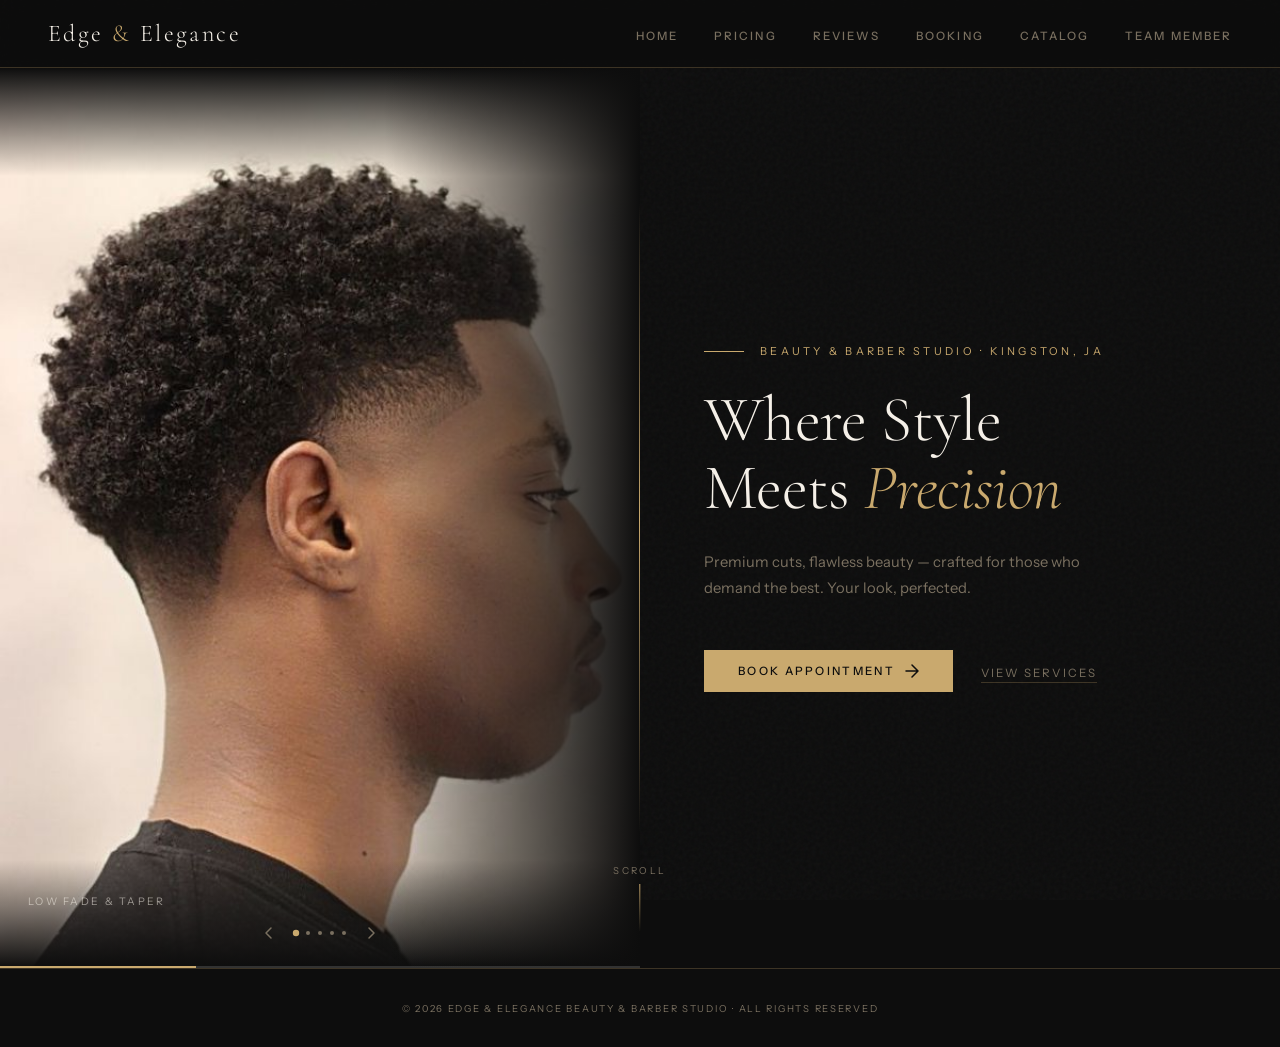
<file: EE Website/index.html>
<!DOCTYPE html>
<html lang="en">
<head>
  <meta charset="UTF-8" />
  <meta http-equiv="X-UA-Compatible" content="IE=edge"/>
  <meta name="viewport" content="width=device-width, initial-scale=1.0" />
  <title>Edge &amp; Elegance Beauty &amp; Barber Studio</title>

  <!-- Google Fonts -->
  <link href="https://fonts.googleapis.com/css2?family=Cormorant+Garamond:ital,wght@0,300;0,400;0,600;1,300;1,400&family=Instrument+Sans:wght@300;400;500&display=swap" rel="stylesheet"/>

  <!-- Stylesheet -->
  <link rel="stylesheet" href="style.css"/>
</head>
<body>

  <!-- ═══════════════════════════════════════════
       HEADER — Branding + Primary Navigation
  ═══════════════════════════════════════════ -->
  <header>
    <h1>Edge <span>&amp;</span> Elegance</h1>

    <!-- Nav: primary navigation links -->
    <nav>
      <ul>
        <li><a href="#">Home</a></li>
        <li><a href="pricing.html">Pricing</a></li>
        <li><a href="#">Reviews</a></li>
        <li><a href="#">Booking</a></li>
        <li><a href="#">Catalog</a></li>
        <li><a href="team member.html">Team Member</a></li>
      </ul>
    </nav>
  </header>


  <!-- ═══════════════════════════════════════════
       MAIN — Primary Page Content
  ═══════════════════════════════════════════ -->
  <main>

    <!-- Section 1: Hero -->
    <section>

      <!-- Aside: image slideshow panel -->
      <aside>

        <!-- Slide 1: Low fade / taper -->
        <figure class="active">
          <img src="Images/ss4.jpg" alt="Clean low fade taper cut" />
          <figcaption>Low Fade &amp; Taper</figcaption>
        </figure>

        <!-- Slide 2: Nail art -->
        <figure>
          <img src="Images/ss5.jpg" alt="French tip nail art with heart design" />
          <figcaption>French Tip Nail Art</figcaption>
        </figure>

        <!-- Slide 3: Box braids -->
        <figure>
          <img src="Images/ss3.jpg" alt="Variety of box braids and knotless styles" />
          <figcaption>Box Braids &amp; Knotless</figcaption>
        </figure>

        <!-- Slide 4: Cornrow swirl pattern -->
        <figure>
          <img src="Images/ss2.jpg" alt="Intricate cornrow swirl pattern" />
          <figcaption>Cornrow Swirl Design</figcaption>
        </figure>

        <!-- Slide 5: Cornrow waves -->
        <figure>
          <img src="Images/ss.jpg" alt="Cornrow wave pattern from above" />
          <figcaption>Cornrow Wave Pattern</figcaption>
        </figure>

        <!-- Slideshow controls -->
        <nav class="slide-controls" aria-label="Slideshow controls">
          <button id="prev-btn" aria-label="Previous slide">
            <svg width="18" height="18" viewBox="0 0 18 18" fill="none">
              <path d="M11 14L6 9l5-5" stroke="currentColor" stroke-width="1.5" stroke-linecap="round" stroke-linejoin="round"/>
            </svg>
          </button>

          <ul class="slide-dots" role="tablist">
            <li><span class="active" role="tab" aria-label="Slide 1"></span></li>
            <li><span role="tab" aria-label="Slide 2"></span></li>
            <li><span role="tab" aria-label="Slide 3"></span></li>
            <li><span role="tab" aria-label="Slide 4"></span></li>
            <li><span role="tab" aria-label="Slide 5"></span></li>
          </ul>

          <button id="next-btn" aria-label="Next slide">
            <svg width="18" height="18" viewBox="0 0 18 18" fill="none">
              <path d="M7 4l5 5-5 5" stroke="currentColor" stroke-width="1.5" stroke-linecap="round" stroke-linejoin="round"/>
            </svg>
          </button>
        </nav>

        <!-- Auto-advance progress bar -->
        <progress value="0" max="100"></progress>

      </aside>


      <!-- Article: hero text — self-contained, distributable content -->
      <article>
        <p>Beauty &amp; Barber Studio &middot; Kingston, JA</p>
        <h2>
          Where Style<br/>
          Meets <em>Precision</em>
        </h2>
        <p>
          Premium cuts, flawless beauty — crafted for those who demand
          the best. Your look, perfected.
        </p>
        <ul>
          <li>
            <a href="#">
              <span>Book Appointment</span>
              <svg width="14" height="14" viewBox="0 0 14 14" fill="none" aria-hidden="true">
                <path d="M1 7h12M7 1l6 6-6 6" stroke="currentColor" stroke-width="1.5" stroke-linecap="round" stroke-linejoin="round"/>
              </svg>
            </a>
          </li>
          <li><a href="#">View Services</a></li>
        </ul>
      </article>

      <!-- Scroll indicator -->
      <small>Scroll</small>

    </section>

  </main>


  <!-- ═══════════════════════════════════════════
       FOOTER — Copyright & Studio Info
  ═══════════════════════════════════════════ -->
  <footer>
    <small>&copy; 2026 Edge &amp; Elegance Beauty &amp; Barber Studio &middot; All rights reserved</small>
  </footer>


  <!-- JavaScript -->
  <script src="script.js"></script>

</body>
</html>
</file>
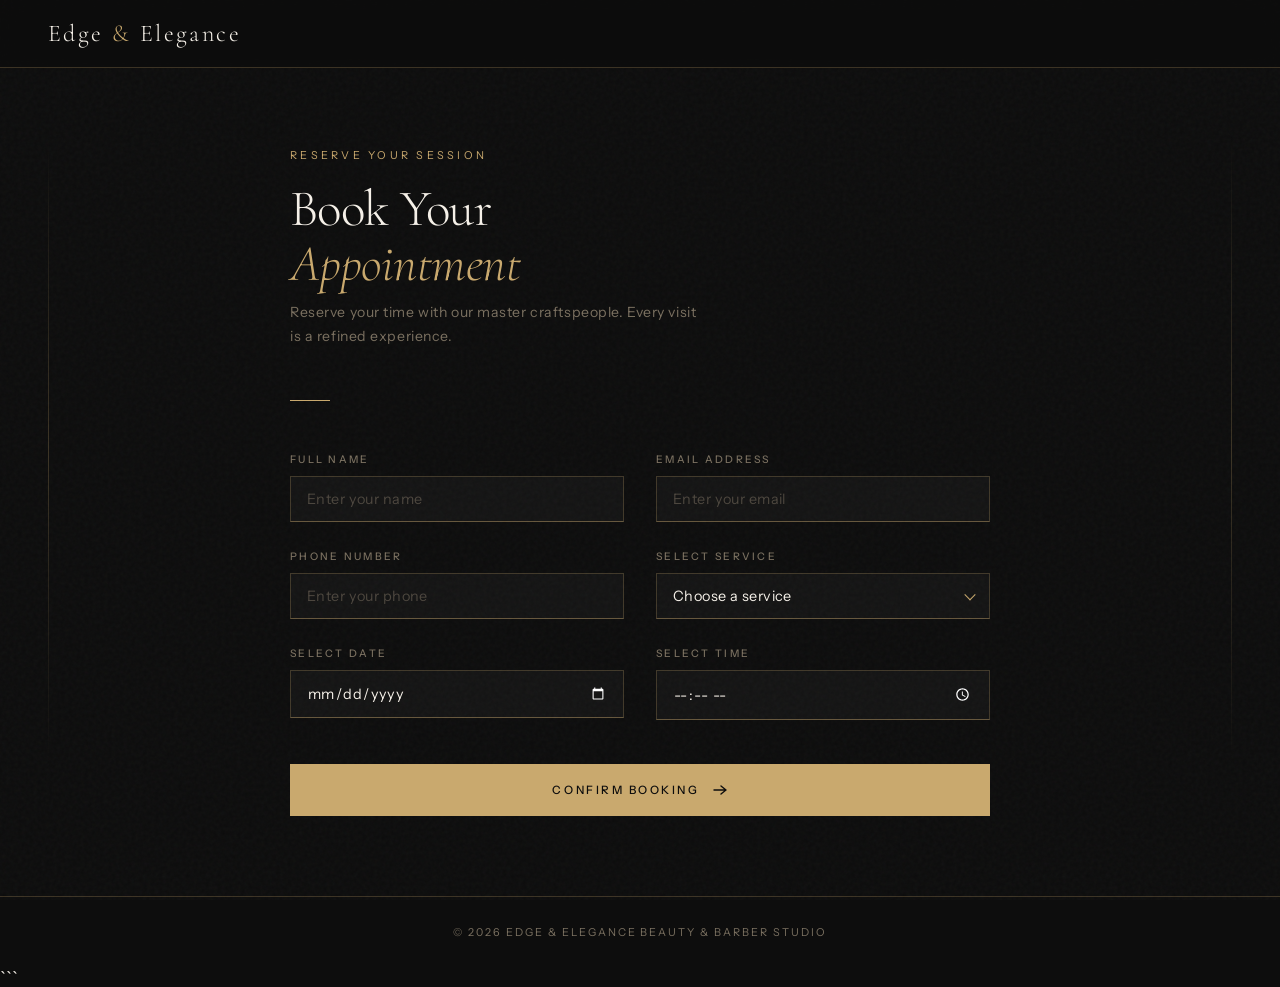
<file: Booking.html>
<!DOCTYPE html>
<html lang="en">
<head>
<meta charset="UTF-8">
<meta name="viewport" content="width=device-width, initial-scale=1.0">
<title>Book Appointment | Edge & Elegance</title>
<link rel="preconnect" href="https://fonts.googleapis.com">
<link rel="preconnect" href="https://fonts.gstatic.com" crossorigin>
<link href="https://fonts.googleapis.com/css2?family=Cormorant+Garamond:ital,wght@0,300;0,400;1,300;1,400&family=Instrument+Sans:wght@300;400;500&display=swap" rel="stylesheet">

<style>

*, *::before, *::after {
  box-sizing: border-box;
  margin: 0;
  padding: 0;
}

:root {
  --ink:    #0d0d0d;
  --cream:  #f5f0e8;
  --gold:   #c9a96e;
  --muted:  #7a7060;
  --border: rgba(201, 169, 110, 0.25);
}

html { scroll-behavior: smooth; }

body {
  font-family: 'Instrument Sans', sans-serif;
  background: var(--ink);
  color: var(--cream);
  min-height: 100vh;
  overflow-x: hidden;
}


body::before {
  content: '';
  position: fixed;
  inset: 0;
  z-index: 0;
  background-image: url("data:image/svg+xml,%3Csvg viewBox='0 0 256 256' xmlns='http://www.w3.org/2000/svg'%3E%3Cfilter id='noise'%3E%3CfeTurbulence type='fractalNoise' baseFrequency='0.9' numOctaves='4' stitchTiles='stitch'/%3E%3C/filter%3E%3Crect width='100%25' height='100%25' filter='url(%23noise)' opacity='1'/%3E%3C/svg%3E");
  opacity: 0.035;
  pointer-events: none;
}

/* ─── The HEADER ─── */
header {
  position: fixed;
  top: 0; left: 0; right: 0;
  z-index: 9999;
  display: flex;
  align-items: center;
  justify-content: space-between;
  padding: 0 48px;
  height: 68px;
  background: rgba(13, 13, 13, 0.88);
  backdrop-filter: blur(12px);
  border-bottom: 1px solid var(--border);
  animation: fadeDown 0.8s ease both;
}

header h1 {
  font-family: 'Cormorant Garamond', serif;
  font-size: 1.5rem;
  font-weight: 300;
  letter-spacing: 0.1em;
  color: var(--cream);
  line-height: 1;
}

header h1 span { color: var(--gold); }

/* ─── MAIN ─── */
main {
  padding-top: 68px;
  position: relative;
  z-index: 1;
  min-height: calc(100vh - 68px);
  display: flex;
  align-items: center;
  justify-content: center;
}

/* ─── DECORATIVE VERTICAL LINES ─── */
main::before {
  content: '';
  position: fixed;
  left: 48px;
  top: 15%;
  bottom: 15%;
  width: 1px;
  background: linear-gradient(to bottom, transparent, var(--border), transparent);
  pointer-events: none;
}

main::after {
  content: '';
  position: fixed;
  right: 48px;
  top: 15%;
  bottom: 15%;
  width: 1px;
  background: linear-gradient(to bottom, transparent, var(--border), transparent);
  pointer-events: none;
}

/* ─── CONTAINER ─── */
.container {
  width: 100%;
  max-width: 780px;
  margin: 0 auto;
  padding: 80px 40px 80px;
  position: relative;
  z-index: 2;
  animation: revealRight 1.1s cubic-bezier(0.16, 1, 0.3, 1) 0.3s both;
}

/* ─── EYEBROW ─── */
.container::before {
  content: 'Reserve Your Session';
  display: block;
  font-size: 0.68rem;
  letter-spacing: 0.3em;
  text-transform: uppercase;
  color: var(--gold);
  margin-bottom: 20px;
  display: flex;
  align-items: center;
  gap: 16px;
}

/* ─── The SECTION HEADING ─── */
.container h2 {
  font-family: 'Cormorant Garamond', serif;
  font-size: clamp(2.4rem, 4vw, 3.8rem);
  font-weight: 300;
  line-height: 1.08;
  letter-spacing: -0.01em;
  color: var(--cream);
  margin-bottom: 8px;
}

.container h2 em {
  font-style: italic;
  color: var(--gold);
}

/* ─── The SUBHEAD ─── */
.subhead {
  font-size: 0.88rem;
  color: var(--muted);
  font-weight: 300;
  letter-spacing: 0.04em;
  line-height: 1.7;
  margin-bottom: 52px;
  max-width: 420px;
}

/* ─── GOLD DIVIDER LINE ─── */
.divider {
  width: 40px;
  height: 1px;
  background: var(--gold);
  margin-bottom: 52px;
  display: block;
}

/* ─── TheFORM GRID ─── */
.form-grid {
  display: grid;
  grid-template-columns: 1fr 1fr;
  gap: 28px 32px;
}

.form-grid section {
  display: flex;
  flex-direction: column;
  gap: 10px;
}

.form-grid section.full {
  grid-column: 1 / -1;
}

/* ─── The LABELS ─── */
label {
  font-size: 0.65rem;
  font-weight: 500;
  letter-spacing: 0.22em;
  text-transform: uppercase;
  color: var(--muted);
  transition: color 0.3s;
}

.form-grid section:focus-within label {
  color: var(--gold);
}

/* ─── The INPUTS ─── */
input[type="text"],
input[type="email"],
input[type="tel"],
input[type="date"],
input[type="time"],
select {
  width: 100%;
  background: rgba(255, 255, 255, 0.03);
  border: 1px solid var(--border);
  border-bottom: 1px solid rgba(201, 169, 110, 0.45);
  color: var(--cream);
  font-family: 'Instrument Sans', sans-serif;
  font-size: 0.9rem;
  font-weight: 300;
  letter-spacing: 0.03em;
  padding: 13px 16px;
  outline: none;
  transition: border-color 0.3s, background 0.3s, box-shadow 0.3s;
  appearance: none;
  -webkit-appearance: none;
  border-radius: 0;
}

input[type="text"]:focus,
input[type="email"]:focus,
input[type="tel"]:focus,
input[type="date"]:focus,
input[type="time"]:focus,
select:focus {
  border-color: var(--gold);
  background: rgba(201, 169, 110, 0.05);
  box-shadow: 0 4px 24px rgba(201, 169, 110, 0.07);
}

input::placeholder { color: rgba(122, 112, 96, 0.55); }

/* Date & time color fix */
input[type="date"],
input[type="time"] {
  color-scheme: dark;
}

/* ───  WRAPPER ─── */
.select-wrapper {
  position: relative;
}

.select-wrapper::after {
  content: '';
  position: absolute;
  right: 16px;
  top: 50%;
  transform: translateY(-50%);
  width: 8px;
  height: 8px;
  border-right: 1px solid var(--gold);
  border-bottom: 1px solid var(--gold);
  transform: translateY(-65%) rotate(45deg);
  pointer-events: none;
}

select option {
  background: #1a1a18;
  color: var(--cream);
}

/* ─── The SUBMIT BUTTON ─── */
.full {
  margin-top: 16px;
}

button[type="submit"] {
  display: inline-flex;
  align-items: center;
  justify-content: center;
  gap: 12px;
  width: 100%;
  padding: 18px 40px;
  background: var(--gold);
  color: var(--ink);
  font-family: 'Instrument Sans', sans-serif;
  font-size: 0.72rem;
  font-weight: 500;
  letter-spacing: 0.22em;
  text-transform: uppercase;
  border: none;
  cursor: pointer;
  position: relative;
  overflow: hidden;
  transition: color 0.35s ease;
  border-radius: 0;
}

button[type="submit"]::before {
  content: '';
  position: absolute;
  inset: 0;
  background: var(--cream);
  transform: translateX(-101%);
  transition: transform 0.38s cubic-bezier(0.16, 1, 0.3, 1);
}

button[type="submit"]:hover::before {
  transform: translateX(0);
}

button[type="submit"] span {
  position: relative;
  z-index: 1;
}

button[type="submit"] .btn-arrow {
  position: relative;
  z-index: 1;
  width: 16px;
  height: 16px;
  transition: transform 0.3s ease;
}

button[type="submit"]:hover .btn-arrow {
  transform: translateX(5px);
}

/* ─── FOOTER ─── */
footer {
  position: relative;
  z-index: 1;
  text-align: center;
  padding: 28px 48px;
  border-top: 1px solid var(--border);
  font-size: 0.68rem;
  letter-spacing: 0.18em;
  color: var(--muted);
  text-transform: uppercase;
}

/* ─── SUCCESS STATE ─── */
.success-overlay {
  display: none;
  position: fixed;
  inset: 0;
  z-index: 200;
  background: rgba(13, 13, 13, 0.96);
  backdrop-filter: blur(16px);
  align-items: center;
  justify-content: center;
  flex-direction: column;
  gap: 20px;
  animation: fadeIn 0.5s ease both;
}

.success-overlay.show {
  display: flex;
}

.success-icon {
  width: 56px;
  height: 56px;
  border: 1px solid var(--gold);
  border-radius: 50%;
  display: flex;
  align-items: center;
  justify-content: center;
  animation: scaleIn 0.5s cubic-bezier(0.16, 1, 0.3, 1) 0.2s both;
}

.success-title {
  font-family: 'Cormorant Garamond', serif;
  font-size: 2.2rem;
  font-weight: 300;
  color: var(--cream);
  letter-spacing: 0.04em;
  animation: revealRight 0.7s cubic-bezier(0.16, 1, 0.3, 1) 0.35s both;
}

.success-sub {
  font-size: 0.8rem;
  color: var(--muted);
  letter-spacing: 0.2em;
  text-transform: uppercase;
  animation: revealRight 0.7s cubic-bezier(0.16, 1, 0.3, 1) 0.45s both;
}

.success-back {
  margin-top: 8px;
  font-size: 0.68rem;
  letter-spacing: 0.22em;
  text-transform: uppercase;
  color: var(--gold);
  background: none;
  border: none;
  border-bottom: 1px solid var(--border);
  padding-bottom: 3px;
  cursor: pointer;
  font-family: 'Instrument Sans', sans-serif;
  transition: color 0.3s, border-color 0.3s;
  animation: fadeIn 0.7s ease 0.6s both;
}

.success-back:hover {
  color: var(--cream);
  border-color: var(--gold);
}

/* ─── KEYFRAMES ─── */
@keyframes fadeDown {
  from { opacity: 0; transform: translateY(-16px); }
  to   { opacity: 1; transform: translateY(0); }
}

@keyframes fadeIn {
  from { opacity: 0; }
  to   { opacity: 1; }
}

@keyframes revealRight {
  from { opacity: 0; transform: translateX(30px); }
  to   { opacity: 1; transform: translateX(0); }
}

@keyframes scaleIn {
  from { opacity: 0; transform: scale(0.6); }
  to   { opacity: 1; transform: scale(1); }
}

/* ─── RESPONSIVE ─── */
@media (max-width: 768px) {
  header { padding: 0 24px; }

  main::before,
  main::after { display: none; }

  .container { padding: 48px 24px 60px; }

  .form-grid {
    grid-template-columns: 1fr;
    gap: 22px;
  }

  .container h2 { font-size: 2.4rem; }
}
</style>
</head>
<body>

<!-- ─── SUCCESS OVERLAY ─── -->
<div class="success-overlay" id="successOverlay">
  <div class="success-icon">
    <svg width="22" height="22" viewBox="0 0 22 22" fill="none">
      <polyline points="4,11 9,16 18,6" stroke="#c9a96e" stroke-width="1.5" stroke-linecap="round" stroke-linejoin="round"/>
    </svg>
  </div>
  <p class="success-title">Appointment Confirmed</p>
  <p class="success-sub">We'll be in touch shortly</p>
  <button class="success-back" onclick="document.getElementById('successOverlay').classList.remove('show')">← Make Another Booking</button>
</div>

<!-- ─── HEADER ─── -->
<header>
  <h1>Edge <span>&</span> Elegance</h1>
</header>

<!-- ─── MAIN ─── -->
<main>
  <section class="container">

    <h2>Book Your<br><em>Appointment</em></h2>
    <p class="subhead">Reserve your time with our master craftspeople. Every visit is a refined experience.</p>
    <span class="divider"></span>

    <form id="bookingForm" novalidate>
      <section class="form-grid">

        <section>
          <label for="name">Full Name</label>
          <input id="name" type="text" placeholder="Enter your name" required>
        </section>

        <section>
          <label for="email">Email Address</label>
          <input id="email" type="email" placeholder="Enter your email" required>
        </section>

        <section>
          <label for="phone">Phone Number</label>
          <input id="phone" type="tel" placeholder="Enter your phone" required>
        </section>

        <section>
          <label for="service">Select Service</label>
          <div class="select-wrapper">
            <select id="service" required>
              <option value="">Choose a service</option>
              <option>Barber</option>
              <option>Beard Grooming</option>
              <option>Braiding</option>
              <option>Nail Care</option>
              <option>Hair Treatment</option>
            </select>
          </div>
        </section>

        <section>
          <label for="date">Select Date</label>
          <input id="date" type="date" required>
        </section>

        <section>
          <label for="time">Select Time</label>
          <input id="time" type="time" required>
        </section>

        <section class="full">
          <button type="submit">
            <span>Confirm Booking</span>
            <svg class="btn-arrow" viewBox="0 0 16 16" fill="none">
              <path d="M2 8h12M9 4l5 4-5 4" stroke="currentColor" stroke-width="1.4" stroke-linecap="round" stroke-linejoin="round"/>
            </svg>
          </button>
        </section>

      </section>
    </form>

  </section>
</main>

<!-- ─── FOOTER ─── -->
<footer>
  <p>© 2026 Edge &amp; Elegance Beauty &amp; Barber Studio</p>
</footer>

<script>
  document.getElementById('bookingForm').addEventListener('submit', function(e) {
    e.preventDefault();
    document.getElementById('successOverlay').classList.add('show');
    this.reset();
  });
</script>

</body>
</html>
```
</file>
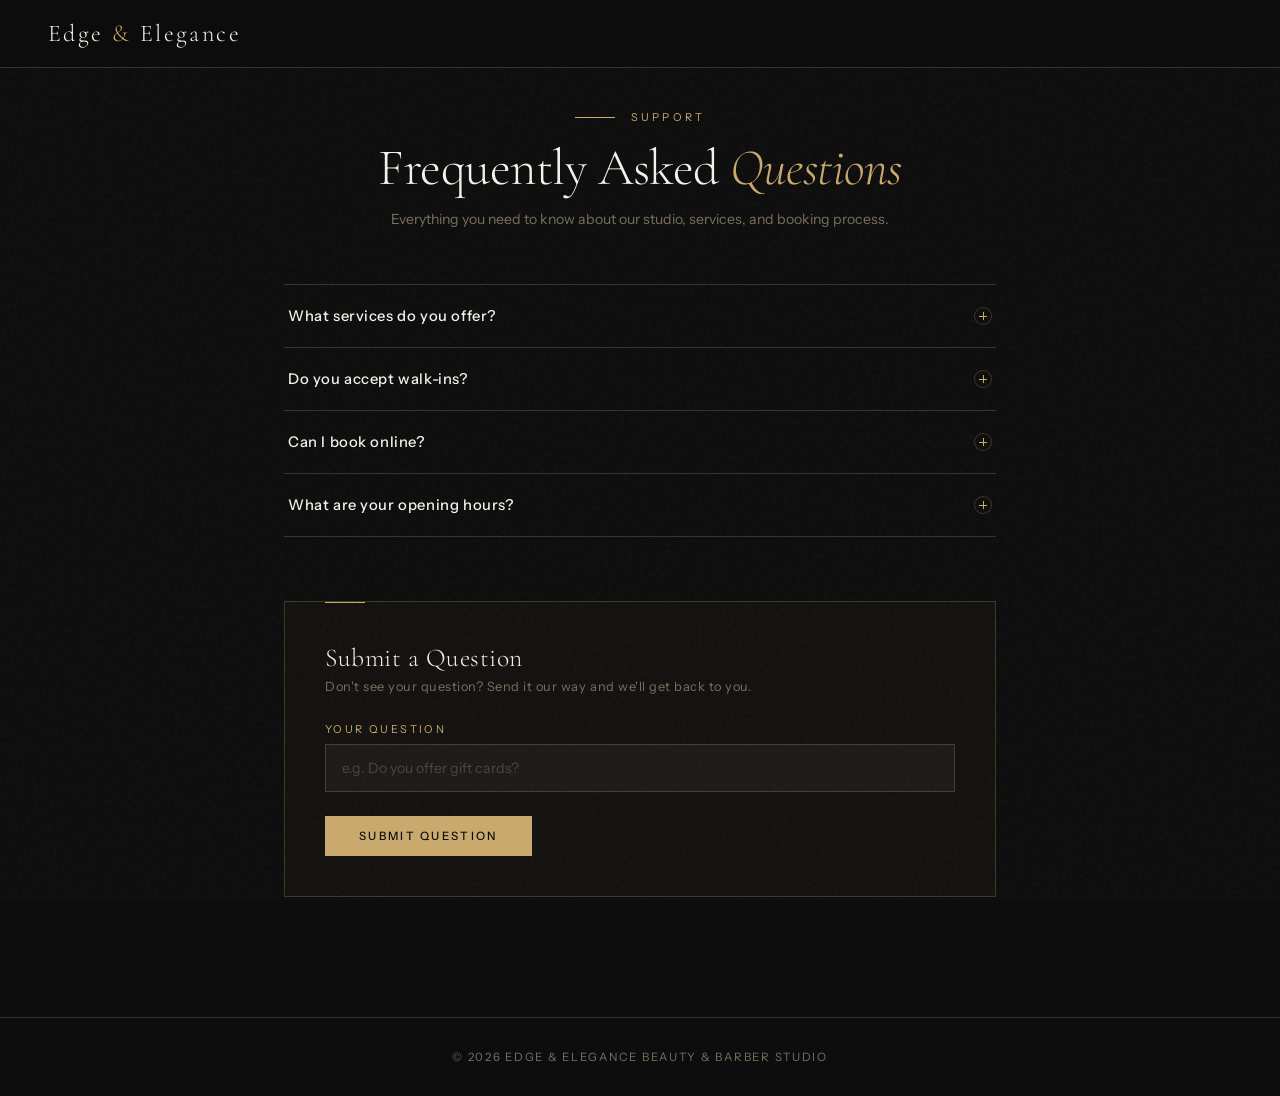
<file: FAQ.html>
<!DOCTYPE html>
<html lang="en">
<head>
<meta charset="UTF-8">
<meta name="viewport" content="width=device-width, initial-scale=1.0">
<title>FAQ | Edge & Elegance</title>
<link rel="preconnect" href="https://fonts.googleapis.com">
<link rel="preconnect" href="https://fonts.gstatic.com" crossorigin>
<link href="https://fonts.googleapis.com/css2?family=Cormorant+Garamond:ital,wght@0,300;0,400;1,300;1,400&family=Instrument+Sans:wght@300;400;500&display=swap" rel="stylesheet">

<style>
  *, *::before, *::after {
    box-sizing: border-box;
    margin: 0;
    padding: 0;
  }

  :root {
    --ink:    #0d0d0d;
    --cream:  #f5f0e8;
    --gold:   #c9a96e;
    --muted:  #7a7060;
    --border: rgba(201, 169, 110, 0.25);
  }

  html { scroll-behavior: smooth; }

  body {
    font-family: 'Instrument Sans', sans-serif;
    background: var(--ink);
    color: var(--cream);
    min-height: 100vh;
    overflow-x: hidden;
  }

  /* Grain texture overlay */
  body::before {
    content: '';
    position: fixed;
    inset: 0;
    z-index: 0;
    background-image: url("data:image/svg+xml,%3Csvg viewBox='0 0 256 256' xmlns='http://www.w3.org/2000/svg'%3E%3Cfilter id='noise'%3E%3CfeTurbulence type='fractalNoise' baseFrequency='0.9' numOctaves='4' stitchTiles='stitch'/%3E%3C/filter%3E%3Crect width='100%25' height='100%25' filter='url(%23noise)' opacity='1'/%3E%3C/svg%3E");
    opacity: 0.035;
    pointer-events: none;
  }

  /* ─── HEADER ─── */
  body > header {
    position: fixed;
    top: 0; left: 0; right: 0;
    z-index: 9999;
    display: flex;
    align-items: center;
    justify-content: space-between;
    padding: 0 48px;
    height: 68px;
    background: rgba(13, 13, 13, 0.88);
    backdrop-filter: blur(12px);
    border-bottom: 1px solid var(--border);
    animation: fadeDown 0.8s ease both;
  }

  body > header h1 {
    font-family: 'Cormorant Garamond', serif;
    font-size: 1.5rem;
    font-weight: 300;
    letter-spacing: 0.1em;
    color: var(--cream);
    line-height: 1;
  }

  body > header h1 span { color: var(--gold); }

  /* ─── MAIN ─── */
  main {
    padding-top: 110px;
    padding-bottom: 80px;
    position: relative;
    z-index: 1;
  }

  /* ─── FAQ CONTAINER ─── */
  .faq-container {
    display: flex;
    flex-direction: column;
    align-items: center;
    width: 100%;
    max-width: 760px;
    margin: 0 auto;
    padding: 0 24px 40px;
  }

  /* ─── PAGE EYEBROW ─── */
  .faq-eyebrow {
    font-size: 0.68rem;
    letter-spacing: 0.3em;
    text-transform: uppercase;
    color: var(--gold);
    margin-bottom: 16px;
    display: flex;
    align-items: center;
    gap: 16px;
    animation: revealRight 1.1s cubic-bezier(0.16, 1, 0.3, 1) 0.2s both;
  }

  .faq-eyebrow::before {
    content: '';
    width: 40px;
    height: 1px;
    background: var(--gold);
    display: inline-block;
  }

  /* ─── PAGE TITLE ─── */
  .faq-container > h2 {
    font-family: 'Cormorant Garamond', serif;
    font-size: clamp(2.4rem, 4vw, 3.5rem);
    font-weight: 300;
    color: var(--cream);
    letter-spacing: -0.01em;
    line-height: 1.1;
    text-align: center;
    margin-bottom: 12px;
    animation: revealRight 1.1s cubic-bezier(0.16, 1, 0.3, 1) 0.3s both;
  }

  .faq-container > h2 em {
    font-style: italic;
    color: var(--gold);
  }

  .faq-subtitle {
    font-size: 0.88rem;
    color: var(--muted);
    text-align: center;
    margin-bottom: 52px;
    font-weight: 300;
    line-height: 1.7;
    animation: revealRight 1.1s cubic-bezier(0.16, 1, 0.3, 1) 0.4s both;
  }

  /* ─── FAQ LIST ─── */
  #faq-list {
    width: 100%;
    display: flex;
    flex-direction: column;
    gap: 0;
    margin-bottom: 64px;
    animation: fadeIn 0.8s ease 0.5s both;
  }

  /* ─── FAQ ITEM ─── */
  .faq-item {
    border-top: 1px solid var(--border);
    transition: background 0.3s ease;
  }

  .faq-item:last-child {
    border-bottom: 1px solid var(--border);
  }

  .faq-item summary {
    display: flex;
    align-items: center;
    justify-content: space-between;
    padding: 22px 4px;
    cursor: pointer;
    list-style: none;
    font-size: 0.92rem;
    font-weight: 500;
    letter-spacing: 0.04em;
    color: var(--cream);
    user-select: none;
    transition: color 0.3s ease;
    gap: 20px;
  }

  .faq-item summary::-webkit-details-marker { display: none; }

  .faq-item summary:hover {
    color: var(--gold);
  }

  /* Animated plus/minus icon */
  .faq-item summary::after {
    content: '';
    flex-shrink: 0;
    width: 18px;
    height: 18px;
    border: 1px solid var(--border);
    border-radius: 50%;
    background-image:
      linear-gradient(var(--gold), var(--gold)),
      linear-gradient(var(--gold), var(--gold));
    background-size: 8px 1px, 1px 8px;
    background-repeat: no-repeat;
    background-position: center;
    transition: transform 0.35s ease, border-color 0.3s ease;
  }

  .faq-item[open] summary::after {
    transform: rotate(45deg);
    border-color: var(--gold);
  }

  .faq-item[open] summary {
    color: var(--gold);
  }

  /* Answer body */
  .faq-item > p,
  .faq-item > div.faq-answer {
    padding: 0 4px 22px;
    font-size: 0.88rem;
    line-height: 1.85;
    color: var(--muted);
    font-weight: 300;
    max-width: 600px;
    animation: answerReveal 0.35s ease both;
  }

  @keyframes answerReveal {
    from { opacity: 0; transform: translateY(-6px); }
    to   { opacity: 1; transform: translateY(0); }
  }

  /* ─── ADD FAQ SECTION ─── */
  .add-faq {
    width: 100%;
    border: 1px solid var(--border);
    padding: 40px;
    background: rgba(201, 169, 110, 0.03);
    animation: fadeIn 0.8s ease 0.7s both;
    position: relative;
  }

  .add-faq::before {
    content: '';
    position: absolute;
    top: 0; left: 40px;
    width: 40px;
    height: 1px;
    background: var(--gold);
  }

  .add-faq h3 {
    font-family: 'Cormorant Garamond', serif;
    font-size: 1.6rem;
    font-weight: 300;
    color: var(--cream);
    letter-spacing: 0.02em;
    margin-bottom: 6px;
  }

  .add-faq > p {
    font-size: 0.8rem;
    color: var(--muted);
    margin-bottom: 28px;
    letter-spacing: 0.04em;
  }

  #faq-form {
    display: flex;
    flex-direction: column;
    gap: 16px;
  }

  #faq-form label {
    font-size: 0.68rem;
    letter-spacing: 0.22em;
    text-transform: uppercase;
    color: var(--gold);
    margin-bottom: -8px;
  }

  #faq-form input[type="text"] {
    width: 100%;
    padding: 14px 16px;
    background: rgba(255, 255, 255, 0.04);
    border: 1px solid var(--border);
    color: var(--cream);
    font-family: 'Instrument Sans', sans-serif;
    font-size: 0.88rem;
    outline: none;
    transition: border-color 0.3s ease, background 0.3s ease;
  }

  #faq-form input[type="text"]::placeholder {
    color: rgba(122, 112, 96, 0.5);
  }

  #faq-form input[type="text"]:focus {
    border-color: var(--gold);
    background: rgba(201, 169, 110, 0.04);
  }

  #faq-form button[type="submit"] {
    align-self: flex-start;
    display: inline-flex;
    align-items: center;
    gap: 10px;
    padding: 13px 34px;
    background: var(--gold);
    color: var(--ink);
    font-family: 'Instrument Sans', sans-serif;
    font-size: 0.72rem;
    font-weight: 500;
    letter-spacing: 0.2em;
    text-transform: uppercase;
    border: none;
    cursor: pointer;
    position: relative;
    overflow: hidden;
    transition: color 0.35s ease;
    margin-top: 8px;
  }

  #faq-form button[type="submit"]::before {
    content: '';
    position: absolute;
    inset: 0;
    background: var(--cream);
    transform: translateX(-101%);
    transition: transform 0.35s ease;
  }

  #faq-form button[type="submit"]:hover::before { transform: translateX(0); }

  #faq-form button[type="submit"] span {
    position: relative;
    z-index: 1;
  }

  /* ─── NEWLY ADDED FAQ ITEMS ─── */
  .faq-item.new-item {
    animation: fadeIn 0.5s ease both;
  }

  /* ─── FOOTER ─── */
  footer {
    text-align: center;
    padding: 32px 48px;
    border-top: 1px solid var(--border);
    font-size: 0.72rem;
    letter-spacing: 0.15em;
    color: var(--muted);
    text-transform: uppercase;
    position: relative;
    z-index: 1;
  }

  /* ─── KEYFRAMES ─── */
  @keyframes fadeDown {
    from { opacity: 0; transform: translateY(-16px); }
    to   { opacity: 1; transform: translateY(0); }
  }

  @keyframes fadeIn {
    from { opacity: 0; }
    to   { opacity: 1; }
  }

  @keyframes revealRight {
    from { opacity: 0; transform: translateX(40px); }
    to   { opacity: 1; transform: translateX(0); }
  }

  /* ─── RESPONSIVE ─── */
  @media (max-width: 768px) {
    body > header { padding: 0 24px; }
    .faq-container { padding: 0 16px 40px; }
    .add-faq { padding: 28px 24px; }
    #faq-form button[type="submit"] { width: 100%; justify-content: center; }
  }
</style>
</head>
<body>

<header>
  <h1>Edge <span>&</span> Elegance</h1>
</header>

<main>
  <section class="faq-container">

    <p class="faq-eyebrow">Support</p>
    <h2>Frequently Asked <em>Questions</em></h2>
    <p class="faq-subtitle">Everything you need to know about our studio, services, and booking process.</p>

    <!-- Accordion FAQ Items -->
    <section id="faq-list">

      <details class="faq-item">
        <summary>What services do you offer?</summary>
        <p>We offer haircuts, beard grooming, braiding, nail care, and hair treatments — each crafted with precision and care by our expert team.</p>
      </details>

      <details class="faq-item">
        <summary>Do you accept walk-ins?</summary>
        <p>Yes, but we recommend booking online to avoid waiting times. Walk-ins are welcome based on stylist availability.</p>
      </details>

      <details class="faq-item">
        <summary>Can I book online?</summary>
        <p>Yes, our platform allows you to book appointments quickly and easily. Select your preferred service, date, and time in just a few steps.</p>
      </details>

      <details class="faq-item">
        <summary>What are your opening hours?</summary>
        <p>We are open Monday to Saturday, 9:00 AM – 7:00 PM. We are closed on Sundays and public holidays.</p>
      </details>

    </section>

    <!-- Add FAQ -->
    <section class="add-faq">
      <h3>Submit a Question</h3>
      <p>Don't see your question? Send it our way and we'll get back to you.</p>
      <form id="faq-form">
        <label for="question">Your Question</label>
        <input type="text" id="question" required placeholder="e.g. Do you offer gift cards?">
        <button type="submit"><span>Submit Question</span></button>
      </form>
    </section>

  </section>
</main>

<footer>
  <p>&copy; 2026 Edge &amp; Elegance Beauty &amp; Barber Studio</p>
</footer>

<script>
  const form = document.getElementById('faq-form');
  const faqList = document.getElementById('faq-list');

  form.addEventListener('submit', function(e) {
    e.preventDefault();

    const question = document.getElementById('question').value.trim();
    if (!question) return;

    const answer = "Thank you for your question — our team will provide an answer shortly.";

    // Create elements correctly
    const details = document.createElement('details');
    details.classList.add('faq-item', 'new-item');

    const summary = document.createElement('summary');
    summary.textContent = question;

    const p = document.createElement('p');
    p.textContent = answer;

    details.appendChild(summary);
    details.appendChild(p);

    faqList.appendChild(details);

    // Animate it open briefly to show it was added
    details.open = true;

    form.reset();

    // Smooth scroll to new item
    details.scrollIntoView({ behavior: 'smooth', block: 'center' });
  });
</script>

</body>
</html>
</file>
<file: EE Website/style.css>
/* ═══════════════════════════════════════════════
   Edge & Elegance Beauty & Barber Studio
   style.css
   ═══════════════════════════════════════════════ */

/* ─── RESET & VARIABLES ─── */
*, *::before, *::after {
  box-sizing: border-box;
  margin: 0;
  padding: 0;
}

:root {
  --ink:    #0d0d0d;
  --cream:  #f5f0e8;
  --gold:   #c9a96e;
  --muted:  #7a7060;
  --border: rgba(201, 169, 110, 0.25);
}

html { scroll-behavior: smooth; }

body {
  font-family: 'Instrument Sans', sans-serif;
  background: var(--ink);
  color: var(--cream);
  min-height: 100vh;
  overflow-x: hidden;
}

/* ─── HEADER ─── */
header {
  position: fixed;
  top: 0; left: 0; right: 0;
  z-index: 100;
  display: flex;
  align-items: center;
  justify-content: space-between;
  padding: 0 48px;
  height: 68px;
  background: rgba(13, 13, 13, 0.88);
  backdrop-filter: blur(12px);
  border-bottom: 1px solid var(--border);
  animation: fadeDown 0.8s ease both;
}

header h1 {
  font-family: 'Cormorant Garamond', serif;
  font-size: 1.5rem;
  font-weight: 300;
  letter-spacing: 0.1em;
  color: var(--cream);
  line-height: 1;
}

header h1 span { color: var(--gold); }

/* ─── NAV ─── */
nav ul {
  display: flex;
  gap: 36px;
  list-style: none;
}

nav ul li a {
  font-size: 0.72rem;
  font-weight: 500;
  letter-spacing: 0.18em;
  text-transform: uppercase;
  color: var(--muted);
  text-decoration: none;
  position: relative;
  transition: color 0.3s;
}

nav ul li a::after {
  content: '';
  position: absolute;
  bottom: -4px; left: 0; right: 0;
  height: 1px;
  background: var(--gold);
  transform: scaleX(0);
  transform-origin: left;
  transition: transform 0.3s ease;
}

nav ul li a:hover               { color: var(--cream); }
nav ul li a:hover::after        { transform: scaleX(1); }

/* ─── MAIN ─── */
main { padding-top: 68px; }

/* ─── HERO SECTION ─── */
main > section:first-of-type {
  min-height: 100vh;
  display: grid;
  grid-template-columns: 1fr 1fr;
  align-items: center;
  position: relative;
  overflow: hidden;
}

/* Grain texture overlay */
main > section:first-of-type::before {
  content: '';
  position: fixed;
  inset: 0;
  z-index: 0;
  background-image: url("data:image/svg+xml,%3Csvg viewBox='0 0 256 256' xmlns='http://www.w3.org/2000/svg'%3E%3Cfilter id='noise'%3E%3CfeTurbulence type='fractalNoise' baseFrequency='0.9' numOctaves='4' stitchTiles='stitch'/%3E%3C/filter%3E%3Crect width='100%25' height='100%25' filter='url(%23noise)' opacity='1'/%3E%3C/svg%3E");
  opacity: 0.035;
  pointer-events: none;
}

/* ─── ASIDE — Slideshow Panel ─── */
aside {
  position: relative;
  height: 100vh;
  overflow: hidden;
  animation: revealLeft 1.1s cubic-bezier(0.16, 1, 0.3, 1) 0.2s both;
}

/* Fade edges into background */
aside::after {
  content: '';
  position: absolute;
  inset: 0;
  background:
    linear-gradient(to right, transparent 60%, var(--ink) 100%),
    linear-gradient(to bottom, var(--ink) 0%, transparent 12%, transparent 88%, var(--ink) 100%);
  pointer-events: none;
  z-index: 1;
}

/* Gold vertical divider */
aside::before {
  content: '';
  position: absolute;
  right: 0; top: 15%; bottom: 15%;
  width: 1px;
  background: linear-gradient(to bottom, transparent, var(--gold), transparent);
  z-index: 3;
}

/* ─── SLIDE FIGURES ─── */
aside figure {
  position: absolute;
  inset: 0;
  margin: 0;
  opacity: 0;
  transition: opacity 1.2s ease;
}

aside figure.active { opacity: 1; }

aside figure img {
  width: 100%;
  height: 100%;
  object-fit: cover;
  object-position: center top;
  transform: scale(1.06);
  transition: transform 8s ease;
  display: block;
}

aside figure.active img { transform: scale(1); }

aside figure figcaption {
  position: absolute;
  bottom: 60px;
  left: 28px;
  z-index: 2;
  font-size: 0.65rem;
  letter-spacing: 0.22em;
  text-transform: uppercase;
  color: rgba(245, 240, 232, 0.55);
}

/* ─── SLIDESHOW CONTROLS ─── */
.slide-controls {
  position: absolute;
  bottom: 20px;
  left: 50%;
  transform: translateX(-50%);
  display: flex;
  align-items: center;
  gap: 10px;
  z-index: 4;
}

.slide-controls button {
  background: none;
  border: none;
  cursor: pointer;
  padding: 6px;
  color: var(--muted);
  transition: color 0.3s;
}

.slide-controls button:hover { color: var(--gold); }
.slide-controls button svg   { display: block; }

/* Dot indicators */
.slide-dots {
  display: flex;
  gap: 8px;
  align-items: center;
  list-style: none;
}

.slide-dots span {
  width: 4px;
  height: 4px;
  border-radius: 50%;
  background: var(--muted);
  transition: background 0.3s, transform 0.3s;
  cursor: pointer;
  display: block;
}

.slide-dots span.active {
  background: var(--gold);
  transform: scale(1.6);
}

/* Progress bar */
aside progress {
  position: absolute;
  bottom: 0; left: 0;
  height: 2px;
  width: 100%;
  border: none;
  background: rgba(255, 255, 255, 0.08);
  z-index: 4;
  appearance: none;
}

aside progress::-webkit-progress-bar   { background: rgba(255, 255, 255, 0.08); }
aside progress::-webkit-progress-value { background: var(--gold); }
aside progress::-moz-progress-bar      { background: var(--gold); }

/* ─── HERO ARTICLE ─── */
main > section:first-of-type > article {
  padding: 0 80px 0 64px;
  position: relative;
  z-index: 2;
  animation: revealRight 1.1s cubic-bezier(0.16, 1, 0.3, 1) 0.4s both;
}

/* Eyebrow label */
main > section:first-of-type > article > p:first-of-type {
  font-size: 0.68rem;
  letter-spacing: 0.3em;
  text-transform: uppercase;
  color: var(--gold);
  margin-bottom: 28px;
  display: flex;
  align-items: center;
  gap: 16px;
}

main > section:first-of-type > article > p:first-of-type::before {
  content: '';
  width: 40px;
  height: 1px;
  background: var(--gold);
  display: inline-block;
}

/* Heading */
main > section:first-of-type > article h2 {
  font-family: 'Cormorant Garamond', serif;
  font-size: clamp(3.2rem, 5vw, 5.5rem);
  font-weight: 300;
  line-height: 1.05;
  letter-spacing: -0.01em;
  margin-bottom: 28px;
  color: var(--cream);
}

main > section:first-of-type > article h2 em {
  font-style: italic;
  color: var(--gold);
}

/* Body copy */
main > section:first-of-type > article > p:last-of-type {
  font-size: 0.92rem;
  line-height: 1.8;
  color: var(--muted);
  max-width: 380px;
  margin-bottom: 48px;
  font-weight: 300;
}

/* CTA list */
main > section:first-of-type > article ul {
  display: flex;
  align-items: center;
  gap: 28px;
  list-style: none;
}

/* Primary CTA button */
main > section:first-of-type > article ul li:first-child a {
  display: inline-flex;
  align-items: center;
  gap: 10px;
  padding: 14px 34px;
  background: var(--gold);
  color: var(--ink);
  font-size: 0.72rem;
  font-weight: 500;
  letter-spacing: 0.2em;
  text-transform: uppercase;
  text-decoration: none;
  position: relative;
  overflow: hidden;
  transition: color 0.35s ease;
}

main > section:first-of-type > article ul li:first-child a::before {
  content: '';
  position: absolute;
  inset: 0;
  background: var(--cream);
  transform: translateX(-101%);
  transition: transform 0.35s ease;
}

main > section:first-of-type > article ul li:first-child a:hover::before { transform: translateX(0); }

main > section:first-of-type > article ul li:first-child a span,
main > section:first-of-type > article ul li:first-child a svg { position: relative; z-index: 1; }

main > section:first-of-type > article ul li:first-child a svg { transition: transform 0.3s; }
main > section:first-of-type > article ul li:first-child a:hover svg { transform: translateX(4px); }

/* Ghost CTA link */
main > section:first-of-type > article ul li:last-child a {
  font-size: 0.72rem;
  letter-spacing: 0.18em;
  text-transform: uppercase;
  color: var(--muted);
  text-decoration: none;
  border-bottom: 1px solid var(--border);
  padding-bottom: 2px;
  transition: color 0.3s, border-color 0.3s;
}

main > section:first-of-type > article ul li:last-child a:hover {
  color: var(--cream);
  border-color: var(--gold);
}

/* ─── SCROLL HINT ─── */
main > section:first-of-type > small {
  position: absolute;
  bottom: 36px;
  left: 50%;
  transform: translateX(-50%);
  display: flex;
  flex-direction: column;
  align-items: center;
  gap: 8px;
  z-index: 10;
  font-size: 0.6rem;
  letter-spacing: 0.25em;
  text-transform: uppercase;
  color: var(--muted);
  animation: fadeIn 1s 1.5s both;
}

main > section:first-of-type > small::after {
  content: '';
  width: 1px;
  height: 48px;
  display: block;
  background: linear-gradient(to bottom, var(--gold), transparent);
  animation: scrollDrop 1.6s ease infinite;
}

/* ─── FOOTER ─── */
footer {
  text-align: center;
  padding: 32px 48px;
  border-top: 1px solid var(--border);
  font-size: 0.72rem;
  letter-spacing: 0.15em;
  color: var(--muted);
  text-transform: uppercase;
}

/* ─── KEYFRAME ANIMATIONS ─── */
@keyframes fadeDown {
  from { opacity: 0; transform: translateY(-16px); }
  to   { opacity: 1; transform: translateY(0); }
}

@keyframes fadeIn {
  from { opacity: 0; }
  to   { opacity: 1; }
}

@keyframes revealLeft {
  from { opacity: 0; transform: translateX(-40px); }
  to   { opacity: 1; transform: translateX(0); }
}

@keyframes revealRight {
  from { opacity: 0; transform: translateX(40px); }
  to   { opacity: 1; transform: translateX(0); }
}

@keyframes scrollDrop {
  0%   { opacity: 0; transform: translateY(-8px); }
  50%  { opacity: 1; }
  100% { opacity: 0; transform: translateY(24px); }
}

/* ─── RESPONSIVE ─── */
@media (max-width: 768px) {
  header                                              { padding: 0 24px; }
  nav ul                                              { gap: 20px; }
  main > section:first-of-type                        { grid-template-columns: 1fr; }
  aside                                               { height: 60vw; }
  main > section:first-of-type > article              { padding: 40px 28px; }
  main > section:first-of-type > article h2           { font-size: 2.8rem; }
}
/* ═══════════════════════════════════════
  PRICING + TEAM PAGES
   ═══════════════════════════════════════ */


/* ======================================
   NAVBAR FIX
   ====================================== */

/* Keep ONLY main header fixed */
body > header {
  position: fixed;
  top: 0;
  left: 0;
  right: 0;
  z-index: 9999;
}

/* Prevent section headers from acting like navbar */
#pricing-section header,
#team-section header,
.section-header {
  position: static !important;
  height: auto !important;
  background: transparent !important;
  backdrop-filter: none !important;
  border: none !important;
  padding: 0 !important;
  margin-bottom: 40px;
  text-align: center !important;
  display: block;
  width: 100%;
}

/* Push content below navbar */
#pricing-main,
#team-main {
  padding-top: 110px;
}


/* ======================================
   PRICING PAGE
   ====================================== */

#pricing-section {
  display: flex;
  flex-direction: column;
  align-items: center;
  width: 100%;
  max-width: 900px;
  margin: 0 auto;
  padding: 0 20px 40px;
  text-align: center;
}

/* Titles centered */
#pricing-title {
  font-family: 'Cormorant Garamond', serif;
  font-size: 2.5rem;
  font-weight: 300;
  color: var(--cream);
  margin-bottom: 10px;
  text-align: center;
}

#pricing-subtitle {
  color: var(--muted);
  font-size: 0.95rem;
  margin-bottom: 30px;
  text-align: center;
}

/* TABLE CENTERED */
#pricing-table {
  width: 100%;
  max-width: 900px;
  margin: 0 auto;
  border-collapse: collapse;
  order: 2;
}

/* Visible columns */
#pricing-table th,
#pricing-table td {
  border: 1px solid var(--border);
  padding: 14px;
  text-align: center;
}

/* Header row */
#pricing-table thead th {
  background: rgba(201, 169, 110, 0.10);
  color: var(--gold);
}

/* Category rows */
.category-header th {
  background: rgba(201, 169, 110, 0.20);
  color: var(--gold);
}

/* Alternating rows */
#pricing-table tbody tr:nth-child(even) td {
  background: rgba(255, 255, 255, 0.03);
}


/* ======================================
   TEAM PAGE
   ====================================== */

#team-section {
  display: flex;
  flex-direction: column;
  align-items: center;
  width: 100%;
  max-width: 1400px;
  margin: 0 auto;
  padding: 0 20px 40px;
  text-align: center;
}

/* Titles centered */
#team-title {
  font-family: 'Cormorant Garamond', serif;
  font-size: 2.5rem;
  font-weight: 300;
  color: var(--cream);
  margin-bottom: 10px;
  text-align: center;
}

#team-subtitle {
  color: var(--muted);
  font-size: 0.95rem;
  margin-bottom: 40px;
  text-align: center;
}

/* GRID — FORCE ACROSS */
#team-grid {
  display: grid;
  grid-template-columns: repeat(4, 1fr); /* 🔥 4 across */
  gap: 25px;
  width: 100%;
  order: 2;
}

/* CARD */
.team-card {
  border: 1px solid var(--border);
  background: rgba(255, 255, 255, 0.03);
  padding: 15px;
  text-align: center;
}

/* IMAGE */
.team-card img {
  width: 100%;
  height: 260px;
  object-fit: cover;
  margin-bottom: 10px;
}

/* TEXT */
.team-card h3 {
  color: var(--cream);
  margin-bottom: 5px;
}

.role {
  color: var(--gold);
  font-size: 0.8rem;
  margin-bottom: 10px;
}

.description {
  color: var(--muted);
  font-size: 0.85rem;
}


/* ======================================
   RESPONSIVE
   ====================================== */

@media (max-width: 1100px) {
  #team-grid {
    grid-template-columns: repeat(2, 1fr);
  }
}

@media (max-width: 700px) {
  #team-grid {
    grid-template-columns: 1fr;
  }

  #pricing-title,
  #team-title {
    font-size: 2rem;
  }
}
</file>
